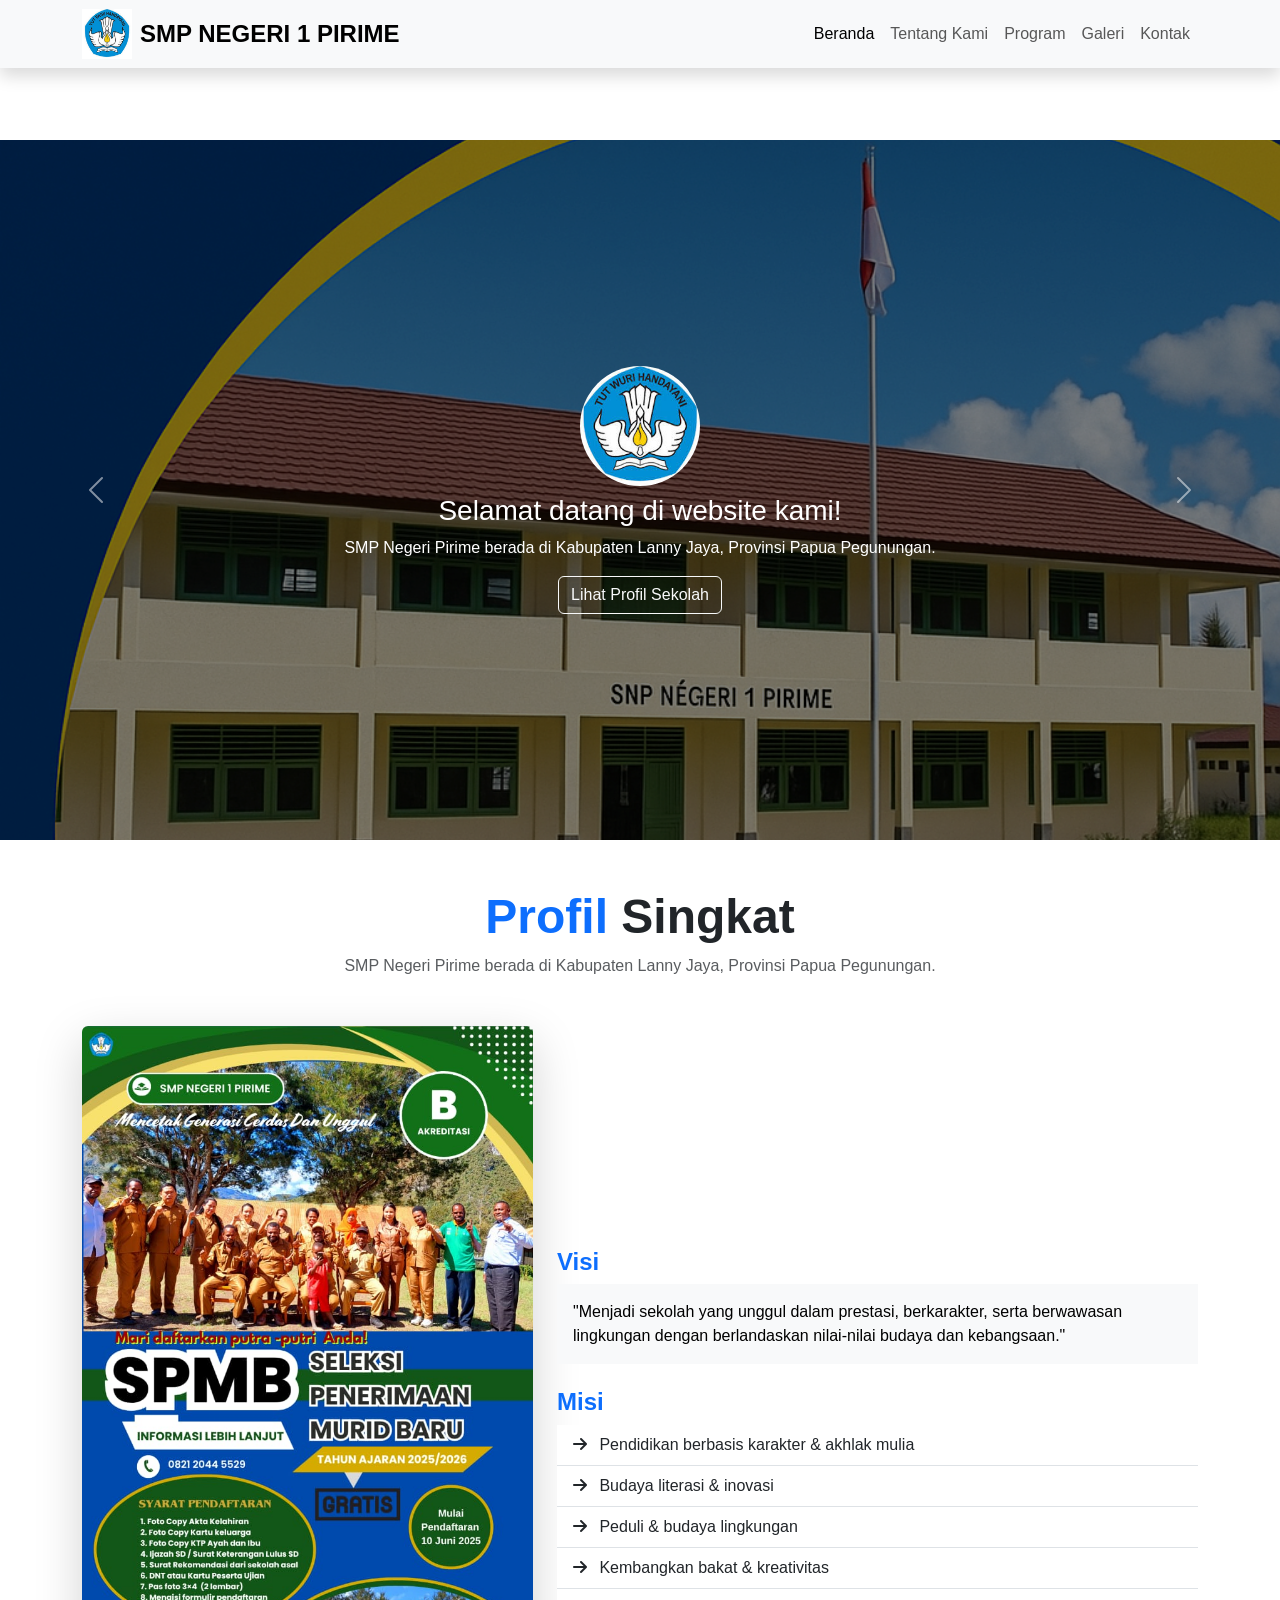
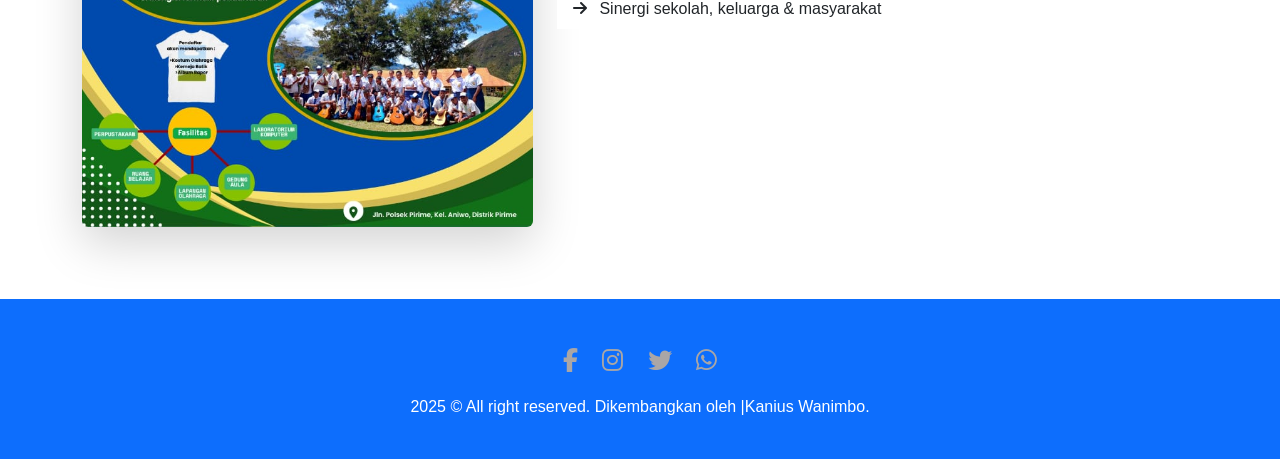
<file: index.html>
<!doctype html>
<html lang="en">

<head>
  <meta charset="utf-8">
  <meta name="viewport" content="width=device-width, initial-scale=1">
  <title>SMP NEGERI 1 PIRIME</title>

  <!-- Bootstrap -->
  <link href="https://cdn.jsdelivr.net/npm/bootstrap@5.3.3/dist/css/bootstrap.min.css" rel="stylesheet"
    crossorigin="anonymous">

  <!-- Bootstrap Icons -->
  <link href="https://cdn.jsdelivr.net/npm/bootstrap-icons@1.10.5/font/bootstrap-icons.css" rel="stylesheet">

  <!-- Font Awesome -->
  <link href="https://cdnjs.cloudflare.com/ajax/libs/font-awesome/6.5.0/css/all.min.css" rel="stylesheet">

  <!-- Custom CSS -->
  <link rel="stylesheet" href="css/style.css">

  <style>
    body {
      padding-top: 70px;
      background-color: white;
    }

    .card {
      transition: transform 0.3s ease, box-shadow 0.3s ease;
    }

    .card:hover {
      transform: scale(1.05);
      box-shadow: 0 10px 20px rgba(0, 0, 0, 0.2);
    }

    .sosmed {
      text-align: center;
      margin-top: 20px;
    }

    .sosmed a {
      margin: 0 10px;
      font-size: 24px;
      color: rgb(170, 166, 166);
      transition: transform 0.3s ease, color 0.3s ease;
      animation: floating 3s ease-in-out infinite;
    }

    @keyframes floating {
      0% {
        transform: translateY(0px);
      }

      50% {
        transform: translateY(-8px);
      }

      100% {
        transform: translateY(0px);
      }
    }

    .carousel-caption h3,
    .carousel-caption p,
    .carousel-caption button {
      animation: fadeInUp 1s ease-in-out;
    }

    @keyframes fadeInUp {
      0% {
        opacity: 0;
        transform: translateY(20px);
      }

      100% {
        opacity: 1;
        transform: translateY(0);
      }
    }

    .img-fluid {
      animation: zoomIn 1.5s ease;
    }

    @keyframes zoomIn {
      from {
        transform: scale(0.9);
        opacity: 0;
      }

      to {
        transform: scale(1);
        opacity: 1;
      }
    }

    .sosmed :hover {
      transform: scale(1.2);
      color: #07197e;
    }

    .navbar-nav .nav-link {
      padding: 0.5rem 1rem;
    }

    @media (max-width: 768px) {
      .carousel-caption h3 {
        font-size: 1.5rem;
      }

      .carousel-caption p {
        font-size: 1rem;
      }

      .carousel-caption img {
        width: 100px;
        height: 100px;
      }
    }
  </style>
</head>

<body>
  <!-- Navbar -->
  <nav class="navbar navbar-expand-lg bg-light shadow  fixed-top">
    <div class="container">
      <img src="images/logo/logo.jpg" alt="Logo" width="50" height="50" class="d-inline-block align-text-top">
      <a class="navbar-brand fw-bold fs-4 p-2" href="#">SMP NEGERI 1 PIRIME</a>


      <button class="navbar-toggler" type="button" data-bs-toggle="collapse" data-bs-target="#navbarNav">
        <span class="navbar-toggler-icon"></span>
      </button>
      <div class="collapse navbar-collapse" id="navbarNav">
        <ul class="navbar-nav ms-auto">
          <li class="nav-item"><a class="nav-link active" href="index.html">Beranda</a></li>
          <li class="nav-item"><a class="nav-link" href="tetang-kami.html">Tentang Kami</a></li>
          <li class="nav-item"><a class="nav-link" href="program.html">Program</a></li>
          <li class="nav-item"><a class="nav-link" href="galeri.html">Galeri</a></li>
          <li class="nav-item"><a class="nav-link" href="kontak.html">Kontak</a></li>
        </ul>
      </div>
    </div>
  </nav>

  <!-- Carousel -->
  <div id="carouselExample" class="carousel slide" data-bs-ride="carousel">
    <div class="carousel-inner">
      <div class="carousel-item active">
        <img src="images/bg/smp.png" class="d-block w-100" alt="SMP" style="filter: brightness(50%);">
        <div class="carousel-caption d-flex flex-column align-items-center justify-content-center">
          <img src="images/logo/logo.jpg" class="mb-2 rounded-circle" style="width: 120px; height: 120px;">
          <h3 class="text-white">Selamat datang di website kami!</h3>
          <p class="text-white">SMP Negeri Pirime berada di Kabupaten Lanny Jaya, Provinsi Papua Pegunungan.</p>
          <a href="tetang-kami.html" class="btn btn-outline-light">Lihat Profil Sekolah</a>
        </div>
      </div>
      <div class="carousel-item">
        <img src="P-ndaftaran Peserta Didik Baru.jpg" class="d-block w-100" alt="Belajar"
          style="filter: brightness(50%);">
        <div class="carousel-caption d-flex flex-column align-items-center justify-content-center">
          <img src="images/bg/siswa-smp-sd.png" class="mb-2" style="width: 120px; height: 120px;">
          <h3 class="text-white">Pendaftaran Peserta Didik Baru</h3>
          <p class="text-white">Klik tombol "Daftar Sekarang" untuk melengkapi biodata calon peserta didik baru.</p>
          <a href="ppdb1.html" class="btn btn-outline-light">Daftar Sekarang</a>
        </div>
      </div>
    </div>
    <button class="carousel-control-prev" type="button" data-bs-target="#carouselExample" data-bs-slide="prev">
      <span class="carousel-control-prev-icon"></span>
    </button>
    <button class="carousel-control-next" type="button" data-bs-target="#carouselExample" data-bs-slide="next">
      <span class="carousel-control-next-icon"></span>
    </button>
  </div>

  <!-- Profil Section -->
  <section id="profil" class="container py-5">
    <div class="text-center mb-5">
      <h3 class="display-5 fw-bold text-primary">Profil <span class="text-dark">Singkat</span></h3>
      <p class="text-muted">SMP Negeri Pirime berada di Kabupaten Lanny Jaya, Provinsi Papua Pegunungan.</p>
    </div>
    <div class="row align-items-center">
      <div class="col-lg-5 mb-4">
        <img src="images/logo/bg fromulir.jpg" class="img-fluid rounded shadow-lg" alt="sekolah">
      </div>
      <div class="col-lg-7">
        <h4 class="fw-bold text-primary">Visi</h4>
        <p class="text-bg-light p-3">"Menjadi sekolah yang unggul dalam prestasi, berkarakter, serta berwawasan
          lingkungan dengan berlandaskan nilai-nilai budaya dan kebangsaan."</p>
        <h4 class="fw-bold text-primary mt-4">Misi</h4>
        <ul class="list-group list-group-flush">
          <li class="list-group-item"><i class="fas fa-arrow-right me-2"></i> Pendidikan berbasis karakter & akhlak
            mulia</li>
          <li class="list-group-item"><i class="fas fa-arrow-right me-2"></i> Budaya literasi & inovasi</li>
          <li class="list-group-item"><i class="fas fa-arrow-right me-2"></i> Peduli & budaya lingkungan</li>
          <li class="list-group-item"><i class="fas fa-arrow-right me-2"></i> Kembangkan bakat & kreativitas</li>
          <li class="list-group-item"><i class="fas fa-arrow-right me-2"></i> Sinergi sekolah, keluarga & masyarakat
          </li>
        </ul>
      </div>
    </div>
  </section>

  <!-- Footer -->
  <footer class="bg-primary text-white text-center py-4">
    <div class="sosmed">
      <a href="https://facebook.com" target="_blank"><i class="fab fa-facebook-f"></i></a>
      <a href="https://instagram.com" target="_blank"><i class="fab fa-instagram"></i></a>
      <a href="https://twitter.com" target="_blank"><i class="fab fa-twitter"></i></a>
      <a href="https://wa.me/6281234567890" target="_blank"><i class="fab fa-whatsapp"></i></a>
    </div>
    <p class="mt-3">2025 &copy; All right reserved. Dikembangkan oleh |Kanius Wanimbo.</p>
  </footer>

  <script src="https://cdn.jsdelivr.net/npm/bootstrap@5.3.3/dist/js/bootstrap.bundle.min.js"
    crossorigin="anonymous"></script>
</body>

</html>
</file>
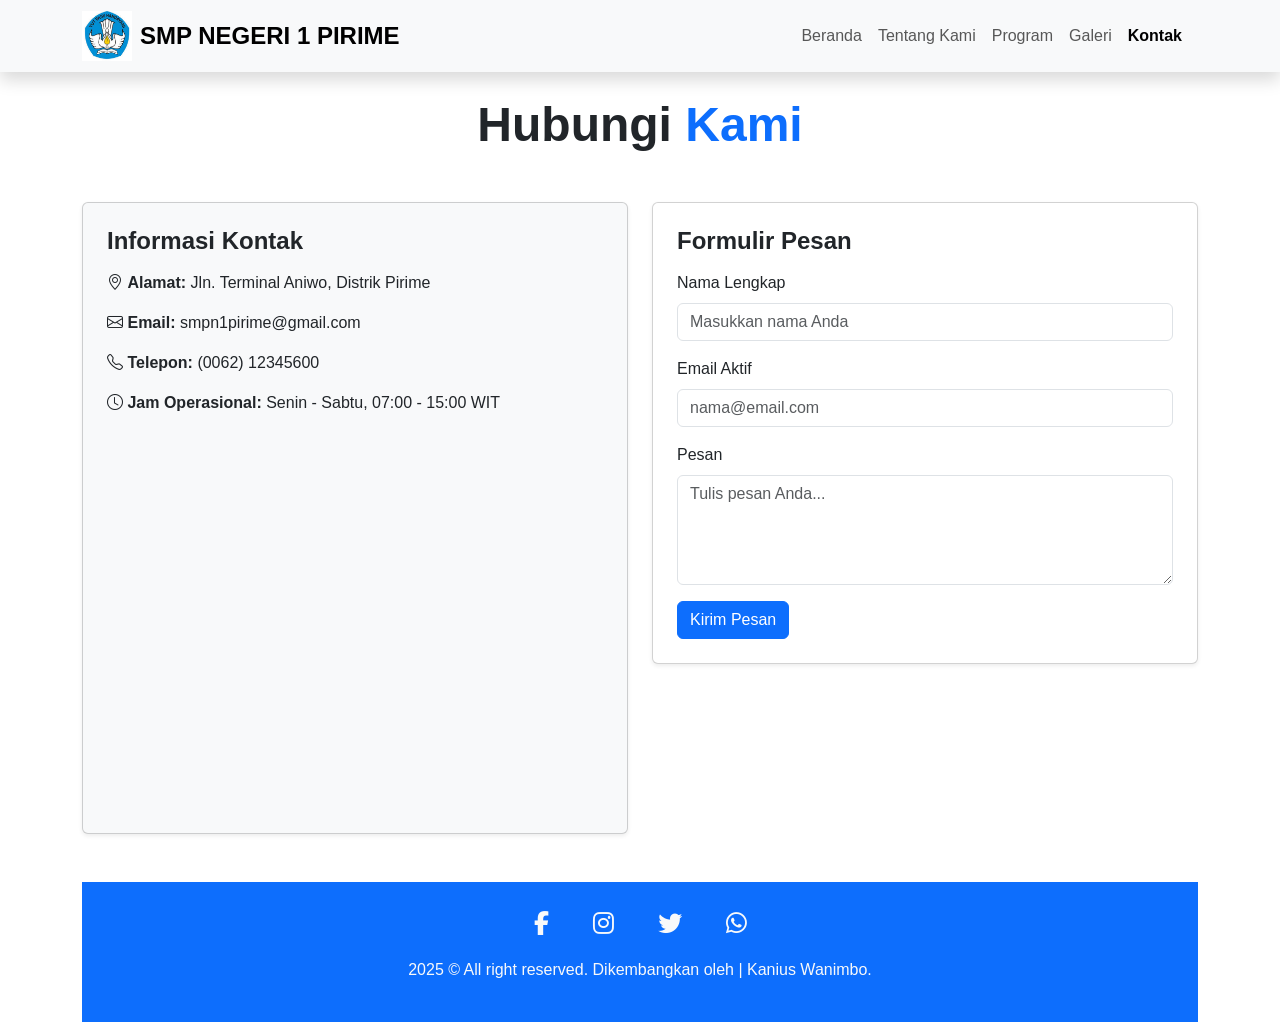
<file: kontak.html>
<!doctype html>
<html lang="id">

<head>
  <meta charset="utf-8">
  <meta name="viewport" content="width=device-width, initial-scale=1">
  <title>SMP NEGERI 1 PIRIME | Kontak</title>

  <!-- Bootstrap -->
  <link href="https://cdn.jsdelivr.net/npm/bootstrap@5.3.3/dist/css/bootstrap.min.css" rel="stylesheet">
  <!-- Font Awesome -->
  <link href="https://cdnjs.cloudflare.com/ajax/libs/font-awesome/6.5.0/css/all.min.css" rel="stylesheet">
  <!-- Bootstrap Icons -->
  <link href="https://cdn.jsdelivr.net/npm/bootstrap-icons@1.10.5/font/bootstrap-icons.css" rel="stylesheet">

  <!-- Custom CSS -->
  <link rel="stylesheet" href="css/style.css">

  <style>
    .bi-facebook {
      color: #1877F2;
    }

    .bi-instagram {
      color: #E4405F;
    }

    .bi-twitter {
      color: #1DA1F2;
    }

    .bi-linkedin {
      color: #0077B5;
    }

    .bi-tiktok {
      color: #000000;
    }

    .sosmed a {
      margin: 0 10px;
      font-size: 24px;
      color: rgb(170, 166, 166);
      transition: transform 0.3s ease, color 0.3s ease;

      text-align: center;
    }

    .map-responsive {
      position: relative;
      overflow: hidden;
      padding-bottom: 56.25%;
      /* Rasio 16:9 */
      height: 0;
      margin-bottom: 1rem;
    }

    .map-responsive iframe {
      position: absolute;
      top: 0;
      left: 0;
      width: 100%;
      height: 100%;
      border: 0;
    }

    .sosmed a:hover {
      transform: scale(1.2);
      color: #fff;
    }

    @keyframes floating {

      0%,
      100% {
        transform: translateY(0);
      }

      50% {
        transform: translateY(-5px);
      }
    }



    .sosmed a:hover i {
      transform: scale(1.2);
    }
  </style>
</head>

<body>

  <!-- Navigasi -->
  <nav class="navbar navbar-expand-lg bg-light shadow fixed-top">
    <div class="container">
      <img src="images/logo/logo.jpg" alt="Logo" width="50" height="50" class="d-inline-block align-text-top">
      <a class="navbar-brand fw-bold fs-4 p-2" href="#">SMP NEGERI 1 PIRIME</a>
      <button class="navbar-toggler" type="button" data-bs-toggle="collapse" data-bs-target="#navbarNav">
        <span class="navbar-toggler-icon"></span>
      </button>
      <div class="collapse navbar-collapse" id="navbarNav">
        <ul class="navbar-nav ms-auto p-2">
          <li class="nav-item"><a class="nav-link" href="index.html">Beranda</a></li>
          <li class="nav-item"><a class="nav-link" href="tetang-kami.html">Tentang Kami</a></li>
          <li class="nav-item"><a class="nav-link" href="program.html">Program</a></li>
          <li class="nav-item"><a class="nav-link" href="galeri.html">Galeri</a></li>
          <li class="nav-item"><a class="nav-link active fw-bold" href="kontak.html">Kontak</a></li>
        </ul>
      </div>
    </div>
  </nav>

  <!-- Kontak Section -->
  <section id="contact" class="container mt-5 pt-5">
    <div class="text-center mb-5">
      <h2 class="fw-bold display-5">Hubungi <span class="text-primary">Kami</span></h2>
    </div>
    <div class="row g-4">
      <!-- Informasi Kontak -->
      <div class="col-md-6">
        <div class="card shadow-sm p-4 bg-light">
          <h4 class="fw-bold mb-3">Informasi Kontak</h4>
          <p><i class="bi bi-geo-alt"></i> <strong>Alamat:</strong> Jln. Terminal Aniwo, Distrik Pirime</p>
          <p><i class="bi bi-envelope"></i> <strong>Email:</strong> smpn1pirime@gmail.com</p>
          <p><i class="bi bi-telephone"></i> <strong>Telepon:</strong> (0062) 12345600</p>
          <p><i class="bi bi-clock"></i> <strong>Jam Operasional:</strong> Senin - Sabtu, 07:00 - 15:00 WIT</p>
          <section id="contact" class="container mt-5 pt-5">
            <div class="map-responsive">
              <iframe
                src="https://www.google.com/maps/embed?pb=!1m17!1m12!1m3!1d7960.443709978986!2d138.53820984147137!3d-3.974694985461338!2m3!1f0!2f0!3f0!3m2!1i1024!2i768!4f13.1!3m2!1m1!2zM8KwNTgnMzAuMyJTIDEzOMKwMzInMjAuMyJF!5e0!3m2!1sid!2sid!4v1749918436525!5m2!1sid!2sid"
                width="600" height="450" style="border:0;" allowfullscreen="" loading="lazy"
                referrerpolicy="no-referrer-when-downgrade"></iframe>
            </div>

        </div>
      </div>

      <!-- Formulir Kontak -->
      <div class="col-md-6">
        <div class="card shadow-sm p-4">
          <h4 class="fw-bold mb-3">Formulir Pesan</h4>
          <form>
            <div class="mb-3">
              <label for="name" class="form-label">Nama Lengkap</label>
              <input type="text" class="form-control" id="name" placeholder="Masukkan nama Anda" required>
            </div>
            <div class="mb-3">
              <label for="email" class="form-label">Email Aktif</label>
              <input type="email" class="form-control" id="email" placeholder="nama@email.com" required>
            </div>
            <div class="mb-3">
              <label for="message" class="form-label">Pesan</label>
              <textarea class="form-control" id="message" rows="4" placeholder="Tulis pesan Anda..."
                required></textarea>
            </div>
            <button type="submit" class="btn btn-primary">Kirim Pesan</button>
          </form>
        </div>
      </div>
    </div>



    <!-- Footer -->
    <footer class="bg-primary mt-5 py-4">
      <div class="sosmed d-flex justify-content-center gap-4 mb-3">
        <a href="https://facebook.com" target="_blank" class="text-light fs-4"><i class="fab fa-facebook-f"></i></a>
        <a href="https://instagram.com" target="_blank" class="text-light fs-4"><i class="fab fa-instagram"></i></a>
        <a href="https://twitter.com" target="_blank" class="text-light fs-4"><i class="fab fa-twitter"></i></a>
        <a href="https://wa.me/6281234567890" target="_blank" class="text-light fs-4"><i
            class="fab fa-whatsapp"></i></a>
      </div>
      <p class="footer text-center text-light mt-3">2025 &copy; All right reserved. Dikembangkan oleh | Kanius Wanimbo.
      </p>
    </footer>


    <!-- JS Bootstrap -->
    <script src="https://cdn.jsdelivr.net/npm/bootstrap@5.3.3/dist/js/bootstrap.bundle.min.js"></script>
</body>

</html>
</file>
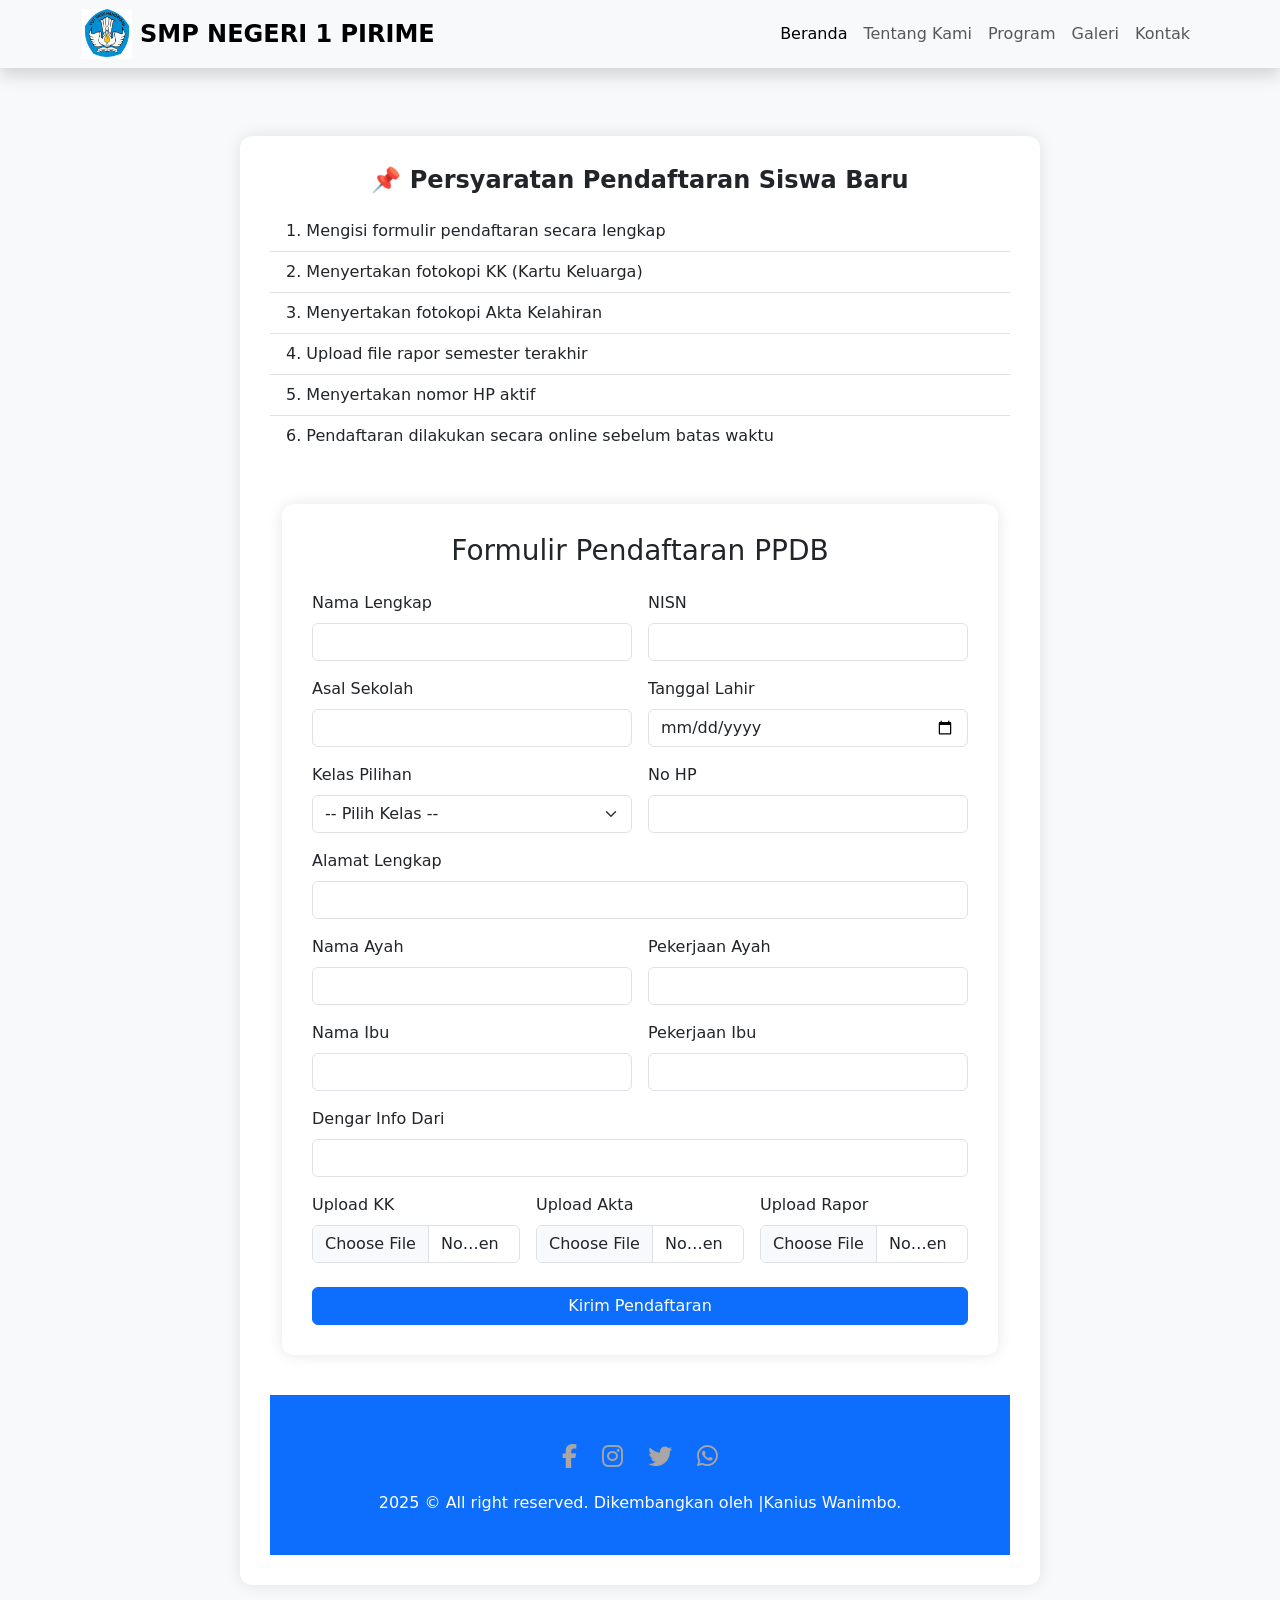
<file: ppdb1.html>
<!DOCTYPE html>
<html lang="id">

<head>
    <meta charset="UTF-8" />
    <meta name="viewport" content="width=device-width, initial-scale=1" />
    <title>Formulir Pendaftaran PPDB</title>
    <!-- Bootstrap -->
    <link href="https://cdn.jsdelivr.net/npm/bootstrap@5.3.3/dist/css/bootstrap.min.css" rel="stylesheet"
        crossorigin="anonymous">

    <!-- Bootstrap Icons -->
    <link href="https://cdn.jsdelivr.net/npm/bootstrap-icons@1.10.5/font/bootstrap-icons.css" rel="stylesheet">

    <!-- Font Awesome -->
    <link href="https://cdnjs.cloudflare.com/ajax/libs/font-awesome/6.5.0/css/all.min.css" rel="stylesheet">
    <link href="https://cdn.jsdelivr.net/npm/bootstrap@5.3.3/dist/css/bootstrap.min.css" rel="stylesheet" />
    <style>
        body {
            background-color: #f8f9fa;
        }

        .form-container {
            background: white;
            padding: 30px;
            border-radius: 12px;
            box-shadow: 0 0 15px rgba(0, 0, 0, 0.1);
            max-width: 800px;
            margin: 40px auto;
        }

        #successMessage {
            display: none;
        }

        .sosmed {
            text-align: center;
            margin-top: 20px;
        }

        .sosmed a {
            margin: 0 10px;
            font-size: 24px;
            color: rgb(170, 166, 166);
            transition: transform 0.3s ease, color 0.3s ease;
            animation: floating 3s ease-in-out infinite;
        }
    </style>
</head>

<body>
    <!-- Navbar -->
    <nav class="navbar navbar-expand-lg bg-light shadow  fixed-top">
        <div class="container">
            <img src="images/logo/logo.jpg" alt="Logo" width="50" height="50" class="d-inline-block align-text-top">
            <a class="navbar-brand fw-bold fs-4 p-2" href="#">SMP NEGERI 1 PIRIME</a>


            <button class="navbar-toggler" type="button" data-bs-toggle="collapse" data-bs-target="#navbarNav">
                <span class="navbar-toggler-icon"></span>
            </button>
            <div class="collapse navbar-collapse" id="navbarNav">
                <ul class="navbar-nav ms-auto">
                    <li class="nav-item"><a class="nav-link active" href="index.html">Beranda</a></li>
                    <li class="nav-item"><a class="nav-link" href="tetang-kami.html">Tentang Kami</a></li>
                    <li class="nav-item"><a class="nav-link" href="program.html">Program</a></li>
                    <li class="nav-item"><a class="nav-link" href="galeri.html">Galeri</a></li>
                    <li class="nav-item"><a class="nav-link" href="kontak.html">Kontak</a></li>
                </ul>
            </div>
        </div>
    </nav>
    <br>
    <br>
    <br>
    <br>
    <div class="form-container" id="formWrapper">


        <!-- Tambahkan di sini -->
        <div class="mb-5">
            <h4 class="text-center fw-bold">📌 Persyaratan Pendaftaran Siswa Baru</h4>
            <ul class="list-group list-group-flush mt-3">
                <li class="list-group-item">1. Mengisi formulir pendaftaran secara lengkap</li>
                <li class="list-group-item">2. Menyertakan fotokopi KK (Kartu Keluarga)</li>
                <li class="list-group-item">3. Menyertakan fotokopi Akta Kelahiran</li>
                <li class="list-group-item">4. Upload file rapor semester terakhir</li>
                <li class="list-group-item">5. Menyertakan nomor HP aktif</li>
                <li class="list-group-item">6. Pendaftaran dilakukan secara online sebelum batas waktu</li>
            </ul>
        </div>

        <form id="myForm" enctype="multipart/form-data" method="POST">
            <!-- ...lanjutan form... -->

            <div class="container">
                <div class="form-container" id="formWrapper">
                    <h3 class="text-center mb-4">Formulir Pendaftaran PPDB</h3>
                    <form id="myForm" enctype="multipart/form-data" method="POST">
                        <div class="row g-3">
                            <div class="col-md-6">
                                <label class="form-label">Nama Lengkap</label>
                                <input type="text" name="nama" class="form-control" required />
                            </div>
                            <div class="col-md-6">
                                <label class="form-label">NISN</label>
                                <input type="text" name="nisn" class="form-control" required />
                            </div>
                            <div class="col-md-6">
                                <label class="form-label">Asal Sekolah</label>
                                <input type="text" name="asal_sekolah" class="form-control" required />
                            </div>
                            <div class="col-md-6">
                                <label class="form-label">Tanggal Lahir</label>
                                <input type="date" name="tgl_lahir" class="form-control" required />
                            </div>
                            <div class="col-md-6">
                                <label class="form-label">Kelas Pilihan</label>
                                <select name="kelas_pilihan" class="form-select" required>
                                    <option value="">-- Pilih Kelas --</option>
                                    <option value="IPA">IPA</option>
                                    <option value="IPS">IPS</option>
                                    <option value="Bahasa">Bahasa</option>
                                </select>
                            </div>
                            <div class="col-md-6">
                                <label class="form-label">No HP</label>
                                <input type="text" name="nohp" class="form-control" required />
                            </div>
                            <div class="col-12">
                                <label class="form-label">Alamat Lengkap</label>
                                <input type="text" name="alamat" class="form-control" required />
                            </div>
                            <div class="col-md-6">
                                <label class="form-label">Nama Ayah</label>
                                <input type="text" name="nama_ayah" class="form-control" required />
                            </div>
                            <div class="col-md-6">
                                <label class="form-label">Pekerjaan Ayah</label>
                                <input type="text" name="pekerjaan_ayah" class="form-control" required />
                            </div>
                            <div class="col-md-6">
                                <label class="form-label">Nama Ibu</label>
                                <input type="text" name="nama_ibu" class="form-control" required />
                            </div>
                            <div class="col-md-6">
                                <label class="form-label">Pekerjaan Ibu</label>
                                <input type="text" name="pekerjaan_ibu" class="form-control" required />
                            </div>
                            <div class="col-12">
                                <label class="form-label">Dengar Info Dari</label>
                                <input type="text" name="info_dari" class="form-control" required />
                            </div>
                            <div class="col-md-4">
                                <label class="form-label">Upload KK</label>
                                <input type="file" name="file_kk" class="form-control"
                                    accept="application/pdf,image/*" />
                            </div>
                            <div class="col-md-4">
                                <label class="form-label">Upload Akta</label>
                                <input type="file" name="file_akta" class="form-control"
                                    accept="application/pdf,image/*" />
                            </div>
                            <div class="col-md-4">
                                <label class="form-label">Upload Rapor</label>
                                <input type="file" name="file_raport" class="form-control"
                                    accept="application/pdf,image/*" />
                            </div>
                        </div>
                        <div class="mt-4">
                            <button type="submit" class="btn btn-primary w-100">Kirim Pendaftaran</button>
                        </div>
                    </form>
                </div>

                <!-- Pesan sukses -->
                <div id="successMessage" class="alert alert-success text-center">
                    Pendaftaran berhasil dikirim! Terima kasih.
                </div>
            </div>

            <script>
                const form = document.getElementById("myForm");
                const formWrapper = document.getElementById("formWrapper");
                const successMessage = document.getElementById("successMessage");

                form.addEventListener("submit", function (e) {
                    e.preventDefault();
                    const formData = new FormData(form);

                    fetch("https://script.google.com/macros/s/AKfycbyeL4dYMgyDx7a5i-nQwC7pqrlRLRm5pfKC_2-LmIwBOUSPhUuRhLEr-PBvcEshs5L0/exec", {
                        method: "POST",
                        body: formData
                    })
                        .then(response => response.text())
                        .then(data => {
                            // Sembunyikan form dan tampilkan pesan
                            formWrapper.style.display = "none";
                            successMessage.style.display = "block";
                            form.reset();
                        })
                        .catch(error => {
                            alert("Gagal mengirim data: " + error);
                        });
                });
            </script>
            <!-- Footer -->
            <footer class="bg-primary text-white text-center py-4">
                <div class="sosmed">
                    <a href="https://facebook.com" target="_blank"><i class="fab fa-facebook-f"></i></a>
                    <a href="https://instagram.com" target="_blank"><i class="fab fa-instagram"></i></a>
                    <a href="https://twitter.com" target="_blank"><i class="fab fa-twitter"></i></a>
                    <a href="https://wa.me/6281234567890" target="_blank"><i class="fab fa-whatsapp"></i></a>
                </div>
                <p class="mt-3">2025 &copy; All right reserved. Dikembangkan oleh |Kanius Wanimbo.</p>
            </footer>

            <script src="https://cdn.jsdelivr.net/npm/bootstrap@5.3.3/dist/js/bootstrap.bundle.min.js"
                crossorigin="anonymous"></script>
</body>

</html>
</file>
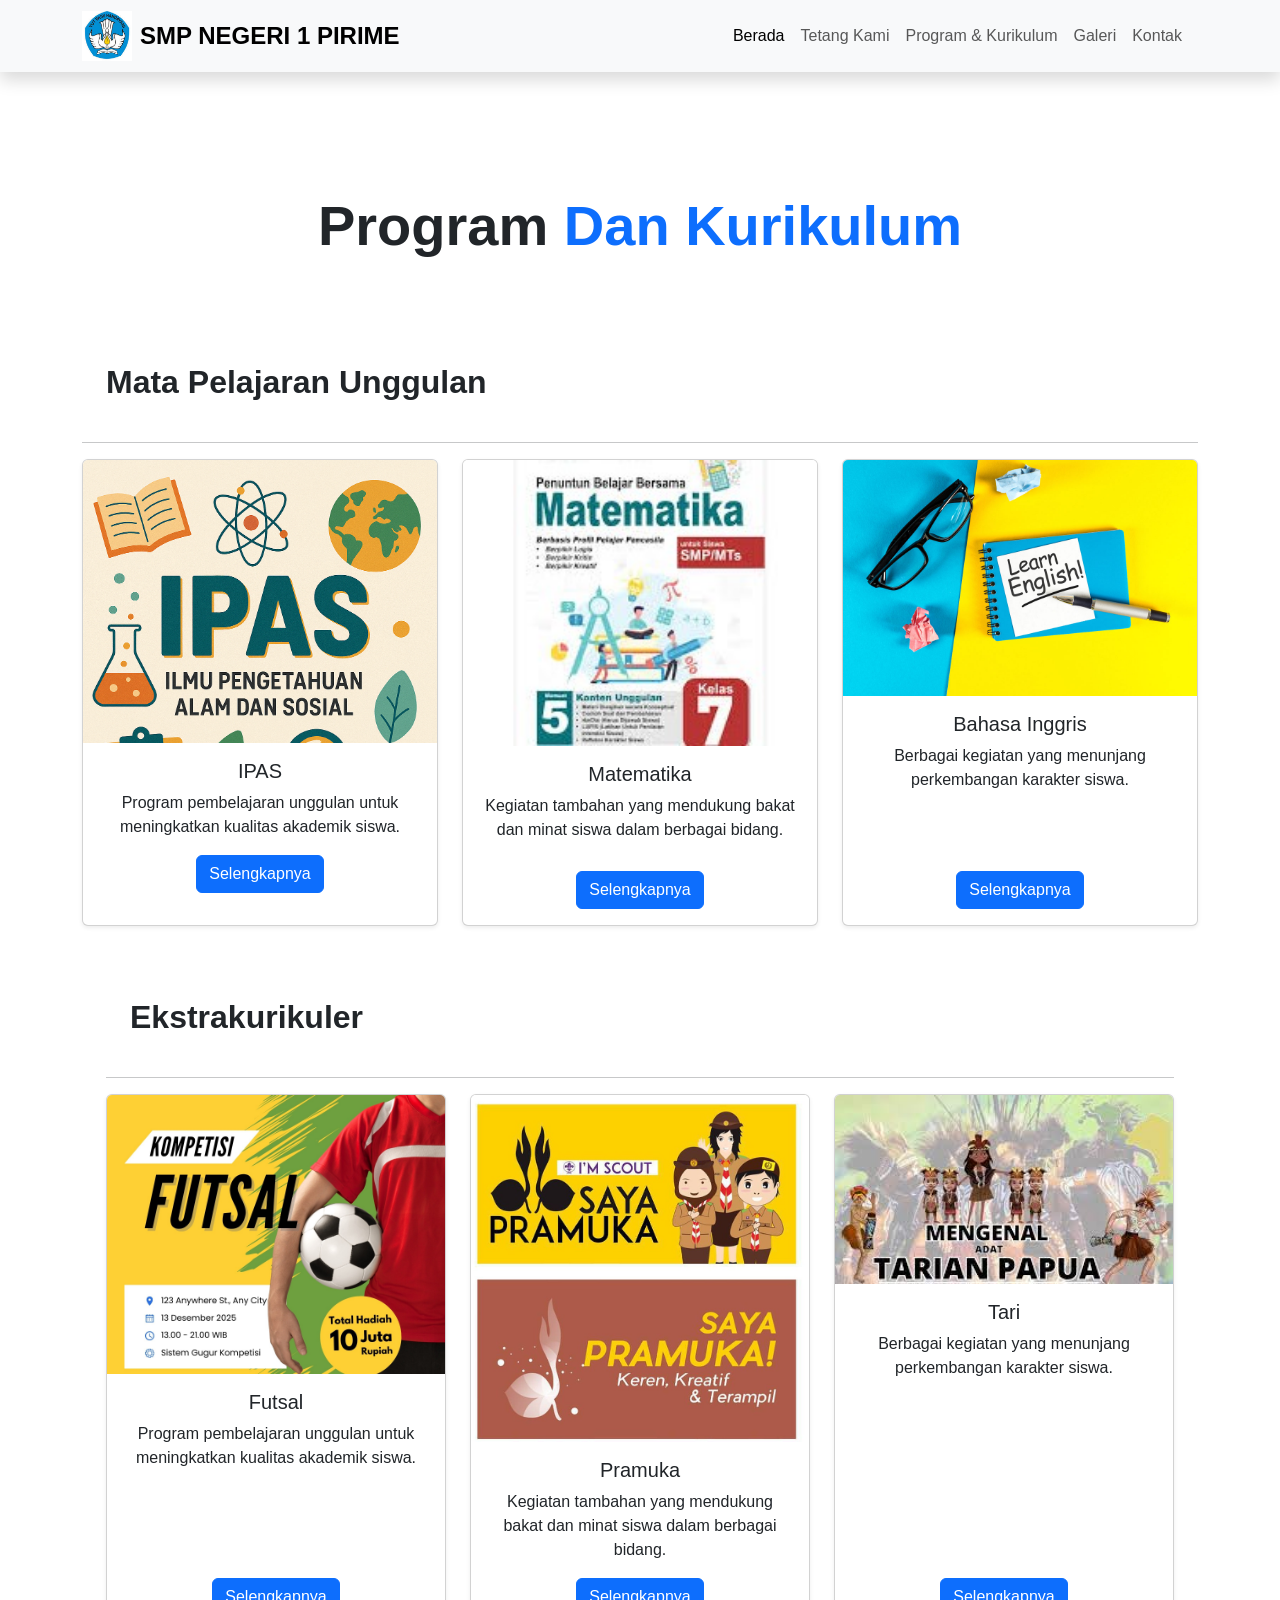
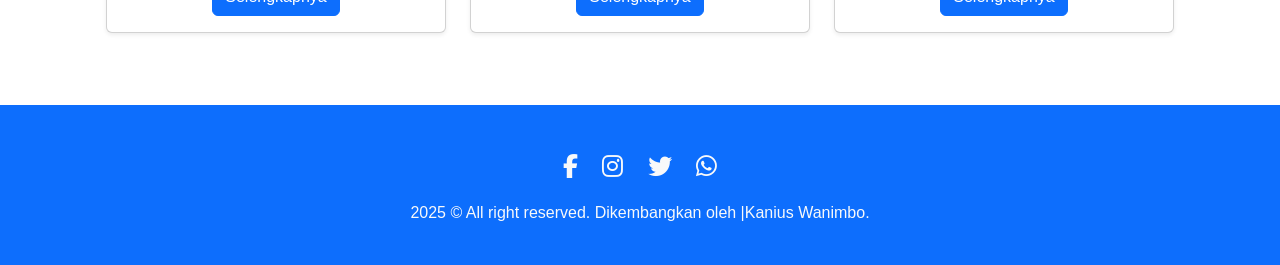
<file: program.html>
<!doctype html>
<html lang="en">

<head>
  <meta charset="utf-8">
  <meta name="viewport" content="width=device-width, initial-scale=1">
  <title>SMP 1 PIRIME/program</title>

  <!-- bootstrap -->
  <link href="https://cdn.jsdelivr.net/npm/bootstrap@5.3.3/dist/css/bootstrap.min.css" rel="stylesheet"
    integrity="sha384-QWTKZyjpPEjISv5WaRU9OFeRpok6YctnYmDr5pNlyT2bRjXh0JMhjY6hW+ALEwIH" crossorigin="anonymous">
  <!-- Font Awesome -->
  <link href="https://cdnjs.cloudflare.com/ajax/libs/font-awesome/6.5.0/css/all.min.css" rel="stylesheet">
  <!-- Bootstrap Icons -->
  <link href="https://cdn.jsdelivr.net/npm/bootstrap-icons@1.10.5/font/bootstrap-icons.css" rel="stylesheet">

  <!-- my css -->
  <link rel="stylesheet" href="css/style.css">

  <style>
    .card {
      transition: transform 0.3s ease, box-shadow 0.3s ease;
    }

    .card:hover {
      transform: scale(1.05);
      box-shadow: 0 10px 20px rgba(0, 0, 0, 0.2);
    }

    .sosmed {
      text-align: center;
      margin-top: 20px;
    }

    .sosmed a {
      margin: 0 10px;
      font-size: 24px;
      color: rgb(170, 166, 166);
      transition: transform 0.3s ease, color 0.3s ease;
      animation: floating 3s ease-in-out infinite;
    }

    .sosmed :hover {
      transform: scale(1.2);
      color: #07197e;
    }
  </style>
</head>

<body>
  <!-- Awal navigasi Bar -->
  <nav class="navbar navbar-expand-lg bg-light shadow  fixed-top">
    <div class="container">
      <img src="images/logo/logo.jpg" alt="Logo" width="50" height="50" class="d-inline-block align-text-top">
      <a class="navbar-brand fw-bold fs-4 p-2" href="#">SMP NEGERI 1 PIRIME</a>

      <!-- Tombol Hamburger -->
      <button class="navbar-toggler" type="button" data-bs-toggle="collapse" data-bs-target="#navbarNav"
        aria-controls="navbarNav" aria-expanded="false" aria-label="Toggle navigation">
        <span class="navbar-toggler-icon"></span>
      </button>


      <div class="collapse navbar-collapse" id="navbarNav">
        <ul class="navbar-nav ms-auto p-2">
          <li class="nav-item"><a class="nav-link active" href="index.html">Berada</a></li>
          <li class="nav-item"><a class="nav-link" href="tetang-kami.html">Tetang Kami</a></li>
          <li class="nav-item"><a class="nav-link" href="program.html">Program & Kurikulum</a></li>
          <li class="nav-item"><a class="nav-link" href="galeri.html">Galeri</a></li>
          <li class="nav-item"><a class="nav-link" href="kontak.html">Kontak</a></li>
        </ul>
      </div>
    </div>
  </nav>

  <!-- Akhir navigasi Bar -->

  <!-- Tambahkan Modal Bootstrap -->
  <div class="modal fade" id="infoModal" tabindex="-1" aria-labelledby="modal-dialog" aria-hidden="true">
    <div class="modal-dialog">
      <div class="modal-content">
        <div class="modal-header">
          <h5 class="modal-title" id="infoModalLabel">Informasi Lengkap</h5>
          <button type="button" class="btn-close" data-bs-dismiss="modal" aria-label="Close"></button>
        </div>
        <div class="modal-body">
          <p id="modalContent">Konten akan diperbarui sesuai pilihan.</p>
        </div>
        <div class="modal-footer">
          <button type="button" class="btn btn-danger" data-bs-dismiss="modal">Tutup</button>
        </div>
      </div>
    </div>
  </div>
  <br>
  <br>
  <br>
  <section id="menu" class="container pt-5 bg-white">
    <div class="p-4 text-center">
      <h2 class="display-4 fw-semibold p-5">Program <span class="text-primary">Dan Kurikulum</span></h2>
    </div>
    <h2 class="p-4 fw-semibold">Mata Pelajaran Unggulan</h2>
    <hr>
    <div class="row row-cols-1 row-cols-md-3 g-4">
      <!-- Card 1 -->
      <div class="col">
        <div class="card shadow-sm h-100">
          <img src="images/mata pelajaran ugul/ipas.png" class="card-img-top" alt="Mata Pelajaran">
          <div class="card-body text-center d-flex flex-column">
            <h5 class="card-title">IPAS</h5>
            <p class="card-text flex-grow-1">Program pembelajaran unggulan untuk meningkatkan kualitas akademik siswa.
            <p>
              <button class="btn btn-primary mx-auto" data-bs-toggle="modal" data-bs-target="#infoModal"
                onclick="updateModal('IPAS', 'IPAS (Ilmu Pengetahuan Alam dan Sosial) adalah mata pelajaran yang mengintegrasikan konsep-konsep dasar dari Ilmu Pengetahuan Alam (IPA) dan Ilmu Pengetahuan Sosial (IPS). Mata pelajaran ini dirancang untuk memberikan pemahaman menyeluruh tentang hubungan antara manusia, lingkungan, dan alam sekitar.')">Selengkapnya</button>
          </div>
        </div>
      </div>

      <!-- Card 2 -->
      <div class="col">
        <div class="card shadow-sm h-100">
          <img src="images/mata pelajaran ugul/Matematika.jpg" class="card-img-top" alt="Ekstrakurikuler">
          <div class="card-body text-center d-flex flex-column">
            <h5 class="card-title">Matematika</h5>
            <p class="card-text flex-grow-1">Kegiatan tambahan yang mendukung bakat dan minat siswa dalam berbagai
              bidang.</p>
            <button class="btn btn-primary mx-auto" data-bs-toggle="modal" data-bs-target="#infoModal"
              onclick="updateModal('Matematika', 'Matematika adalah ilmu yang mempelajari struktur, pola, hubungan, dan perubahan melalui konsep angka, ruang, dan logika. Mata pelajaran ini bertujuan untuk mengembangkan kemampuan berpikir logis, analitis, kritis, dan kreatif, yang sangat berguna dalam kehidupan sehari-hari dan berbagai bidang ilmu lainnya.')">Selengkapnya</button>
          </div>
        </div>
      </div>

      <!-- Card 3 -->
      <div class="col">
        <div class="card shadow-sm h-100">
          <img src="images/mata pelajaran ugul/eng.jpg" class="card-img-top" alt="Kegiatan Sekolah">
          <div class="card-body text-center d-flex flex-column">
            <h5 class="card-title">Bahasa Inggris</h5>
            <p class="card-text flex-grow-1">Berbagai kegiatan yang menunjang perkembangan karakter siswa.</p>
            <button class="btn btn-primary mx-auto" data-bs-toggle="modal" data-bs-target="#infoModal"
              onclick="updateModal('Learn English', 'Bahasa Inggris adalah mata pelajaran yang berfokus pada pengembangan keterampilan mendengar (listening), berbicara (speaking), membaca (reading), dan menulis (writing). Mata pelajaran ini bertujuan untuk membekali siswa dengan kemampuan berkomunikasi dalam bahasa Inggris, baik dalam konteks akademik maupun kehidupan sehari-hari.')">Selengkapnya</button>
          </div>
        </div>
      </div>
    </div>
  </section>

  <section id="menu" class="container pt-4">
    <div class="p-4">
      <h2 class="p-4 fw-semibold">Ekstrakurikuler </h2>
      <hr>
      <div class="row row-cols-1 row-cols-md-3 g-4">
        <!-- Card 1 -->
        <div class="col">
          <div class="card shadow-sm h-100">
            <img src="images/persentasi/Futsal.jpg" class="card-img-top" alt="Mata Pelajaran">
            <div class="card-body text-center d-flex flex-column">
              <h5 class="card-title">Futsal</h5>
              <p class="card-text flex-grow-1">Program pembelajaran unggulan untuk meningkatkan kualitas akademik siswa.
              </p>
              <button class="btn btn-primary mx-auto" data-bs-toggle="modal" data-bs-target="#infoModal"
                onclick="updateModal('Futsal', 'Futsal adalah ekstrakurikuler olahraga yang mengajarkan teknik dasar bermain futsal, strategi permainan, serta kerja sama tim. Kegiatan ini bertujuan untuk meningkatkan keterampilan motorik, kebugaran fisik, sportivitas, dan disiplin siswa.')">Selengkapnya</button>
            </div>
          </div>
        </div>

        <!-- Card 2 -->
        <div class="col">
          <div class="card shadow-sm h-100">
            <img src="images/persentasi/Pramuka.jpg" class="card-img-top" alt="Ekstrakurikuler">
            <div class="card-body text-center d-flex flex-column">
              <h5 class="card-title">Pramuka</h5>
              <p class="card-text flex-grow-1">Kegiatan tambahan yang mendukung bakat dan minat siswa dalam berbagai
                bidang.</p>
              <button class="btn btn-primary mx-auto" data-bs-toggle="modal" data-bs-target="#infoModal"
                onclick="updateModal('Pramuka', 'Pramuka adalah ekstrakurikuler yang bertujuan untuk membentuk karakter disiplin, mandiri, dan bertanggung jawab melalui berbagai kegiatan luar ruangan. Kegiatan ini melatih keterampilan kepemimpinan, kerja sama, serta cinta alam dan kebangsaan.')">Selengkapnya</button>
            </div>
          </div>
        </div>

        <!-- Card 3 -->
        <div class="col">
          <div class="card shadow-sm h-100">
            <img src="images/persentasi/Tari.jpg" class="card-img-top" alt="Kegiatan Sekolah">
            <div class="card-body text-center d-flex flex-column">
              <h5 class="card-title">Tari</h5>
              <p class="card-text flex-grow-1">Berbagai kegiatan yang menunjang perkembangan karakter siswa.</p>
              <button class="btn btn-primary mx-auto" data-bs-toggle="modal" data-bs-target="#infoModal"
                onclick="updateModal('Tari', 'Ekstrakurikuler Tari adalah kegiatan yang bertujuan untuk mengembangkan bakat seni tari, melatih kelenturan tubuh, serta menanamkan apresiasi terhadap budaya. Siswa akan belajar berbagai jenis tarian, baik tradisional maupun modern, serta teknik gerakan yang baik.')">Selengkapnya</button>
            </div>
          </div>
        </div>
      </div>
    </div>
  </section>

  <script src="js/script.js"></script>

  <footer class="bg-primary mt-5 py-4">
    <div class="sosmed">
      <a href="https://facebook.com" target="_blank" class="text-light"><i class="fab fa-facebook-f"></i></a>
      <a href="https://instagram.com" target="_blank" class="text-light"><i class="fab fa-instagram"></i></a>
      <a href="https://twitter.com" target="_blank" class="text-light"><i class="fab fa-twitter"></i></a>
      <a href="https://wa.me/6281234567890" target="_blank" class="text-light"><i class="fab fa-whatsapp"></i></a>
    </div>
    <p class="footer text-center text-light mt-3">2025 &copy; All right reserved. Dikembangkan oleh |Kanius Wanimbo.
    </p>
  </footer>

  <!-- Bootstrap JS (Pastikan sudah ada) -->
  <script src="https://cdn.jsdelivr.net/npm/bootstrap@5.3.0/dist/js/bootstrap.bundle.min.js"></script>


</body>

</html>
</file>
<file: css/style.css>
* {
  margin: 0;
  padding: 0;
  box-sizing: border-box;
  font-family: "Poppins", sans-serif;
}
.carousel-inner img {
  width: 100%; /* Memastikan gambar memenuhi lebar carousel */
  height: 700px; /* Menetapkan tinggi gambar agar seragam */
  object-fit: cover; /* Memastikan gambar tetap proporsional dan tidak terdistorsi */
}

.carousel {
  margin-top: 70px; /* Menyesuaikan jarak dari navbar */
}

.carousel-caption {
  position: absolute; /* Menetapkan posisi absolut */
  top: 50%; /* Menetapkan posisi atas */
  transform: translateY(-50%); /* Menetapkan posisi vertikal */
}

/* Memberikan jarak atas dan bawah antar elemen */
label,
h3 {
  display: block;
  margin-bottom: 8px;
}

/* Menyesuaikan tampilan input dan select */
input,
select {
  width: 100%;
  padding: 10px;
  border: 1px solid #ddd;
  border-radius: 5px;
  margin-bottom: 15px; /* Jarak bawah antar input */
}

/* Menambah jarak atas pada form */
.form-row {
  display: flex;
  gap: 30px;
  margin-top: 20px;
}

/* Mengatur jarak pada tombol */
.form-footer {
  text-align: center;
  margin-top: 30px;
}

/* Responsif untuk layar kecil */
@media (max-width: 768px) {
  .form-row {
    flex-direction: column;
  }
}

/* sosmet */
</file>
